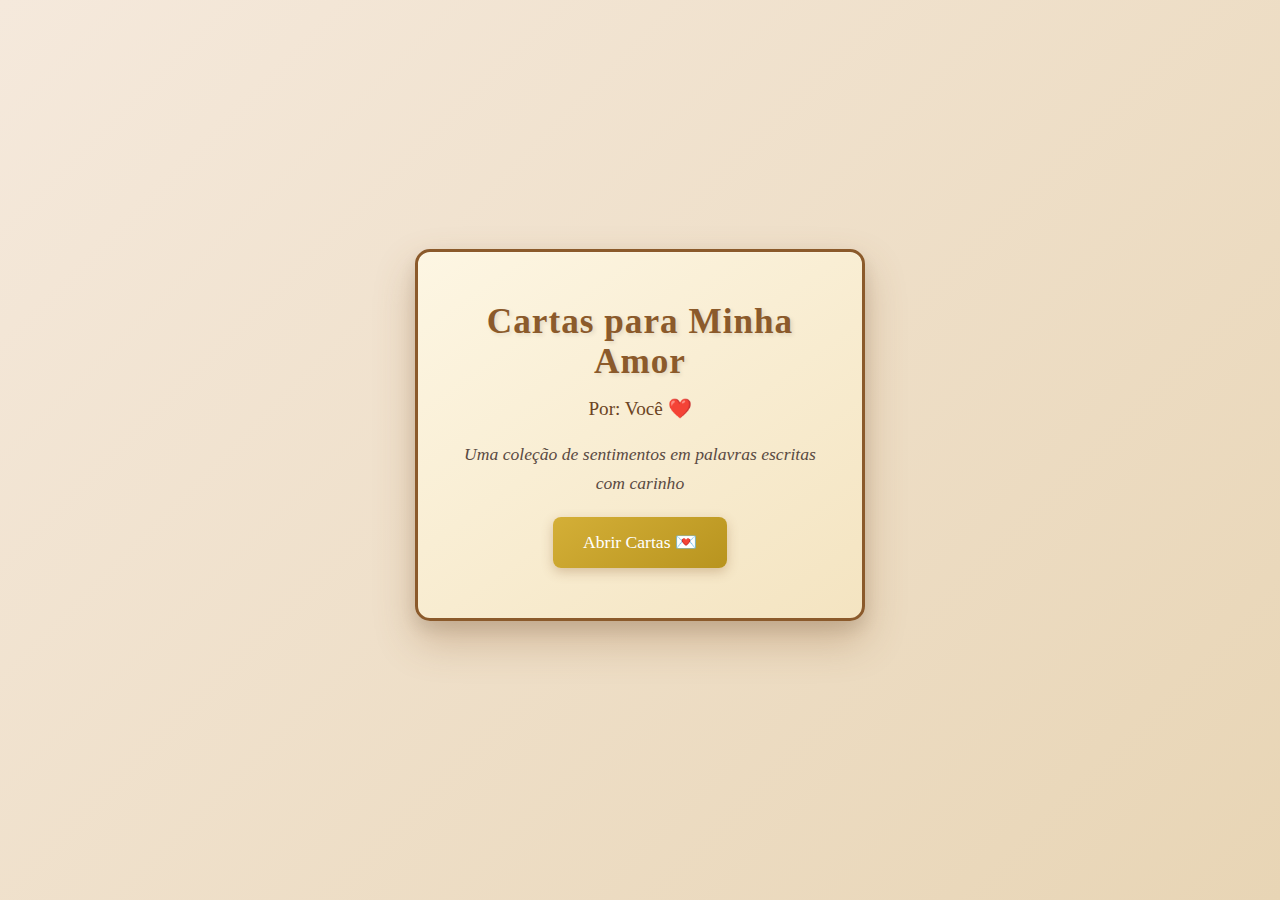
<file: index.html>
<!DOCTYPE html>
<html lang="pt-BR">
<head>
  <meta charset="UTF-8" />
  <meta name="viewport" content="width=device-width, initial-scale=1.0"/>
  <title>Cartas para Você ❤️</title>
  <link rel="stylesheet" href="assets/css/styles.css" />
</head>
<body>
  <div class="container">
    <!-- Capa das Cartas -->
    <div class="letters-cover" id="lettersCover">
      <div class="cover-card">
        <h1 class="cover-title">Cartas para Minha Amor</h1>
        <p class="cover-subtitle">Por: Você ❤️</p>
        <p class="cover-description">Uma coleção de sentimentos em palavras escritas com carinho</p>
        <button class="control-btn open-btn" onclick="openLetters()">Abrir Cartas 💌</button>
      </div>
    </div>

    <!-- Container das Cartas -->
    <div class="letters-section" id="lettersSection" style="display: none;">
      <!-- Carta 1 -->
      <div class="letter-container" id="letter1">
        <div class="letter-envelope" id="envelope1">
          <div class="letter-fold letter-back">
            <div class="envelope-content">
              <h2 class="envelope-title">Carta 1</h2>
              <p class="envelope-subtitle">Para minha querida...</p>
              <button class="control-btn" onclick="openLetter(1)" style="margin-top: 30px;">Abrir Carta</button>
            </div>
          </div>
          <div class="letter-fold letter-front">
            <div class="letter-content">
              <div class="letter-header">Meu amor,</div>
              <div class="letter-body">
                <p>Hoje acordei pensando em você. Cada detalhe seu me faz sorrir como se fosse a primeira vez que te vejo.</p>
                <p>Seus olhos guardam estrelas que iluminam meus dias mais cinzentos. Sua risada é a melodia mais doce que já ouvi, capaz de transformar qualquer momento comum em algo extraordinário.</p>
                <p>Espero que esta carta te aqueça o coração como você aquece o meu todos os dias, apenas existindo e sendo essa pessoa incrível que você é.</p>
              </div>
              <div class="letter-signature">
                Com todo meu carinho,<br>
                <strong>Você ❤️</strong>
              </div>
            </div>
          </div>
        </div>
      </div>

      <!-- Carta 2 -->
      <div class="letter-container" id="letter2">
        <div class="letter-envelope" id="envelope2">
          <div class="letter-fold letter-back">
            <div class="envelope-content">
              <h2 class="envelope-title">Carta 2</h2>
              <p class="envelope-subtitle">Momozinha...</p>
              <button class="control-btn" onclick="openLetter(2)" style="margin-top: 30px;">Abrir Carta</button>
            </div>
          </div>
          <div class="letter-fold letter-front">
            <div class="letter-content">
              <div class="letter-header">Momozinha,</div>
              <div class="letter-body">
                <p>Lembrei daquele dia em que caminhamos sob a chuva, sem pressa, sem destino. Mesmo molhados, estávamos secos de felicidade.</p>
                <p>Cada gota que caía parecia abençoar nosso momento juntos. Suas mãos nas minhas faziam todo o frio desaparecer.</p>
                <p>Guardo cada momento com você como um tesouro precioso, cada sorriso, cada palavra, cada segundo ao seu lado é um presente que a vida me deu.</p>
              </div>
              <div class="letter-signature">
                Eternamente seu,<br>
                <strong>Você ❤️</strong>
              </div>
            </div>
          </div>
        </div>
      </div>

      <!-- Carta 3 -->
      <div class="letter-container" id="letter3">
        <div class="letter-envelope" id="envelope3">
          <div class="letter-fold letter-back">
            <div class="envelope-content">
              <h2 class="envelope-title">Carta 3</h2>
              <p class="envelope-subtitle">Bebezinha...</p>
              <button class="control-btn" onclick="openLetter(3)" style="margin-top: 30px;">Abrir Carta</button>
            </div>
          </div>
          <div class="letter-fold letter-front">
            <div class="letter-content">
              <div class="letter-header">Bebezinha,</div>
              <div class="letter-body">
                <p>Princesa do meu coração, você é a razão pela qual acordo com um sorriso no rosto todos os dias.</p>
                <p>Em cada gesto seu encontro uma nova forma de amor. Na forma como você ri, como você me olha, como você simplesmente existe no meu mundo.</p>
                <p>Você transformou minha vida em algo mágico, onde cada dia é uma nova página de uma história de amor que quero escrever para sempre ao seu lado.</p>
              </div>
              <div class="letter-signature">
                Para sempre sua,<br>
                <strong>Você ❤️</strong>
              </div>
            </div>
          </div>
        </div>
      </div>

      <!-- Controles -->
      <div class="controls" id="controls">
        <button class="control-btn" id="prevBtn" onclick="previousLetter()" disabled>◀ Anterior</button>
        <div class="counter" id="counter">1 / 3</div>
        <button class="control-btn" id="nextBtn" onclick="nextLetter()">Próxima ▶</button>
        <button class="control-btn" onclick="backToMenu()" style="background: linear-gradient(145deg, #666, #444);">Voltar ao Menu</button>
      </div>
    </div>
  </div>
  <script src="assets/js/script.js"></script>
</body>
</html>
</file>
<file: assets/css/styles.css>
* {
      margin: 0;
      padding: 0;
      box-sizing: border-box;
    }

    body {
      background: linear-gradient(135deg, #f5e9dc 0%, #e8d5b5 100%);
      font-family: 'Georgia', serif;
      display: flex;
      justify-content: center;
      align-items: center;
      min-height: 100vh;
      padding: 20px;
      overflow-x: hidden;
    }

    .container {
      text-align: center;
      width: 100%;
      max-width: 800px;
    }

    /* === CAPA DAS CARTAS === */
    .letters-cover {
      perspective: 1000px;
      margin-bottom: 30px;
    }

    .cover-card {
      background: linear-gradient(145deg, #fdf6e3, #f4e4c1);
      border: 3px solid #8b5a2b;
      border-radius: 15px;
      padding: 50px 30px;
      box-shadow: 
        0 20px 40px rgba(139, 90, 43, 0.3),
        0 8px 16px rgba(0, 0, 0, 0.1),
        inset 0 1px 0 rgba(255, 255, 255, 0.2);
      transform-style: preserve-3d;
      transition: all 0.6s cubic-bezier(0.23, 1, 0.32, 1);
      cursor: pointer;
      position: relative;
      overflow: hidden;
      max-width: 450px;
      margin: 0 auto;
    }

    .cover-card::before {
      content: '';
      position: absolute;
      top: 0;
      left: -100%;
      width: 100%;
      height: 100%;
      background: linear-gradient(90deg, transparent, rgba(255, 255, 255, 0.4), transparent);
      transition: left 0.8s;
    }

    .cover-card:hover {
      transform: rotateY(5deg) rotateX(2deg) scale(1.02);
      box-shadow: 
        0 30px 60px rgba(139, 90, 43, 0.4),
        0 12px 24px rgba(0, 0, 0, 0.15);
    }

    .cover-card:hover::before {
      left: 100%;
    }

    .cover-title {
      font-size: 2.2rem;
      color: #8b5a2b;
      margin-bottom: 15px;
      text-shadow: 2px 2px 4px rgba(0, 0, 0, 0.1);
      font-weight: bold;
      letter-spacing: 1px;
    }

    .cover-subtitle {
      font-size: 1.2rem;
      color: #6b4423;
      margin-bottom: 10px;
    }

    .cover-description {
      font-size: 1.1rem;
      color: #5a4a42;
      font-style: italic;
      margin-top: 20px;
      line-height: 1.6;
    }

    /* === CARTA INDIVIDUAL === */
    .letter-container {
      display: none;
      perspective: 1200px;
      width: 100%;
      height: 600px;
      margin: 0 auto;
      position: relative;
    }

    .letter-container.active {
      display: block;
    }

    .letter-envelope {
      position: absolute;
      width: 100%;
      height: 100%;
      transform-style: preserve-3d;
      transition: all 1.2s cubic-bezier(0.23, 1, 0.32, 1);
    }

    .letter-fold {
      position: absolute;
      background: linear-gradient(145deg, #fdf6e3, #f4e4c1);
      border: 2px solid #d4c1a8;
      border-radius: 8px;
      box-shadow: 0 8px 25px rgba(0, 0, 0, 0.15);
      overflow: hidden;
    }

    /* Parte de trás da carta (envelope) */
    .letter-back {
      width: 100%;
      height: 100%;
      transform-origin: top;
      z-index: 1;
    }

    /* Parte da frente da carta (conteúdo) */
    .letter-front {
      width: 100%;
      height: 100%;
      transform-origin: top;
      transform: rotateX(180deg);
      z-index: 2;
    }

    .letter-envelope.opened .letter-back {
      transform: rotateX(-180deg);
    }

    .letter-envelope.opened .letter-front {
      transform: rotateX(0deg);
    }

    .letter-content {
      padding: 40px;
      height: 100%;
      overflow-y: auto;
      font-size: 1.2rem;
      line-height: 1.8;
      color: #5a4a42;
      text-align: left;
      position: relative;
    }

    .letter-content::before {
      content: '';
      position: absolute;
      top: 0;
      left: 60px;
      width: 2px;
      height: 100%;
      background: #e8d5b5;
      opacity: 0.5;
    }

    .envelope-content {
      padding: 40px;
      height: 100%;
      display: flex;
      flex-direction: column;
      justify-content: center;
      align-items: center;
      background: linear-gradient(45deg, #8b5a2b, #6b4423);
      color: white;
    }

    .envelope-title {
      font-size: 2rem;
      margin-bottom: 20px;
      text-shadow: 2px 2px 4px rgba(0, 0, 0, 0.3);
    }

    .envelope-subtitle {
      font-size: 1.2rem;
      opacity: 0.9;
      font-style: italic;
    }

    .letter-header {
      font-size: 1.4rem;
      color: #8b5a2b;
      margin-bottom: 30px;
      font-weight: bold;
    }

    .letter-body {
      margin-bottom: 30px;
    }

    .letter-signature {
      text-align: right;
      font-style: italic;
      margin-top: 40px;
    }

    /* === CONTROLES === */
    .controls {
      margin-top: 30px;
      display: flex;
      justify-content: center;
      align-items: center;
      gap: 20px;
      flex-wrap: wrap;
    }

    .control-btn {
      background: linear-gradient(145deg, #8b5a2b, #6b4423);
      color: white;
      border: none;
      padding: 12px 24px;
      font-size: 1rem;
      border-radius: 8px;
      cursor: pointer;
      transition: all 0.3s cubic-bezier(0.23, 1, 0.32, 1);
      box-shadow: 0 4px 12px rgba(139, 90, 43, 0.3);
      font-family: inherit;
      min-width: 120px;
    }

    .control-btn:hover:not(:disabled) {
      transform: translateY(-2px);
      box-shadow: 0 8px 20px rgba(139, 90, 43, 0.4);
      background: linear-gradient(145deg, #9d6530, #7a4e26);
    }

    .control-btn:active:not(:disabled) {
      transform: translateY(0);
      box-shadow: 0 4px 12px rgba(139, 90, 43, 0.3);
    }

    .control-btn:disabled {
      opacity: 0.5;
      cursor: not-allowed;
      transform: none;
      box-shadow: 0 2px 6px rgba(139, 90, 43, 0.2);
    }

    .counter {
      font-weight: bold;
      color: #8b5a2b;
      font-size: 1.1rem;
      min-width: 80px;
      padding: 8px 16px;
      background: rgba(139, 90, 43, 0.1);
      border-radius: 20px;
    }

    .open-btn {
      background: linear-gradient(145deg, #d4af37, #b8941f);
      margin-top: 20px;
      font-size: 1.1rem;
      padding: 15px 30px;
    }

    .open-btn:hover {
      background: linear-gradient(145deg, #e8c547, #cc9f22);
      transform: translateY(-3px);
      box-shadow: 0 10px 25px rgba(212, 175, 55, 0.4);
    }

    /* === ANIMAÇÕES === */
    @keyframes fadeInUp {
      from {
        opacity: 0;
        transform: translateY(30px);
      }
      to {
        opacity: 1;
        transform: translateY(0);
      }
    }

    @keyframes shake {
      0%, 100% { transform: translateX(0); }
      25% { transform: translateX(-2px); }
      75% { transform: translateX(2px); }
    }

    .letter-container.active {
      animation: fadeInUp 0.8s cubic-bezier(0.23, 1, 0.32, 1);
    }

    .controls {
      animation: fadeInUp 0.8s cubic-bezier(0.23, 1, 0.32, 1) 0.3s both;
    }

    /* === RESPONSIVIDADE === */
    @media (max-width: 768px) {
      .letter-container {
        height: 500px;
      }

      .letter-content {
        padding: 25px;
        font-size: 1.1rem;
      }

      .cover-title {
        font-size: 1.8rem;
      }

      .cover-card {
        padding: 40px 25px;
      }
    }

    @media (max-width: 480px) {
      .letter-container {
        height: 450px;
      }

      .letter-content {
        padding: 20px;
        font-size: 1rem;
        line-height: 1.6;
      }

      .cover-title {
        font-size: 1.6rem;
      }

      .cover-card {
        padding: 30px 20px;
      }

      .controls {
        gap: 15px;
      }

      .control-btn {
        padding: 10px 20px;
        min-width: 100px;
      }
    }
</file>
